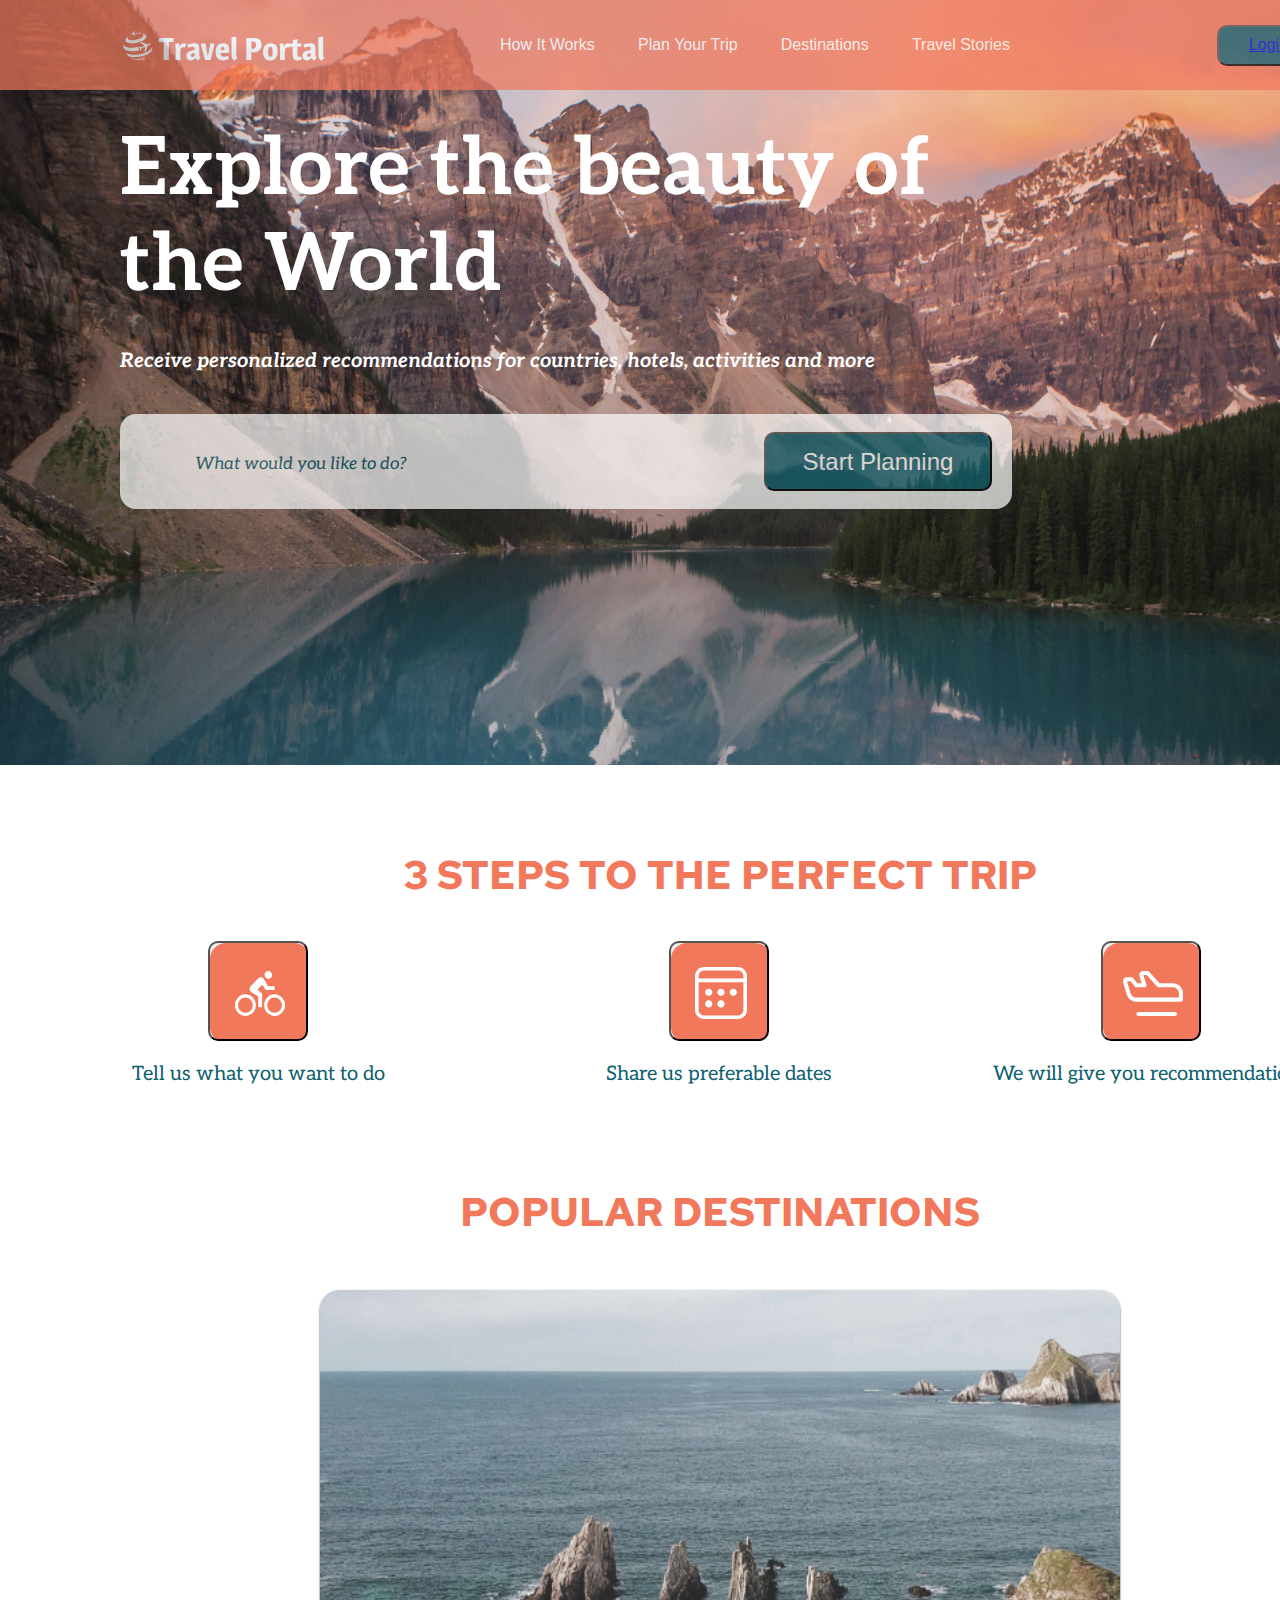
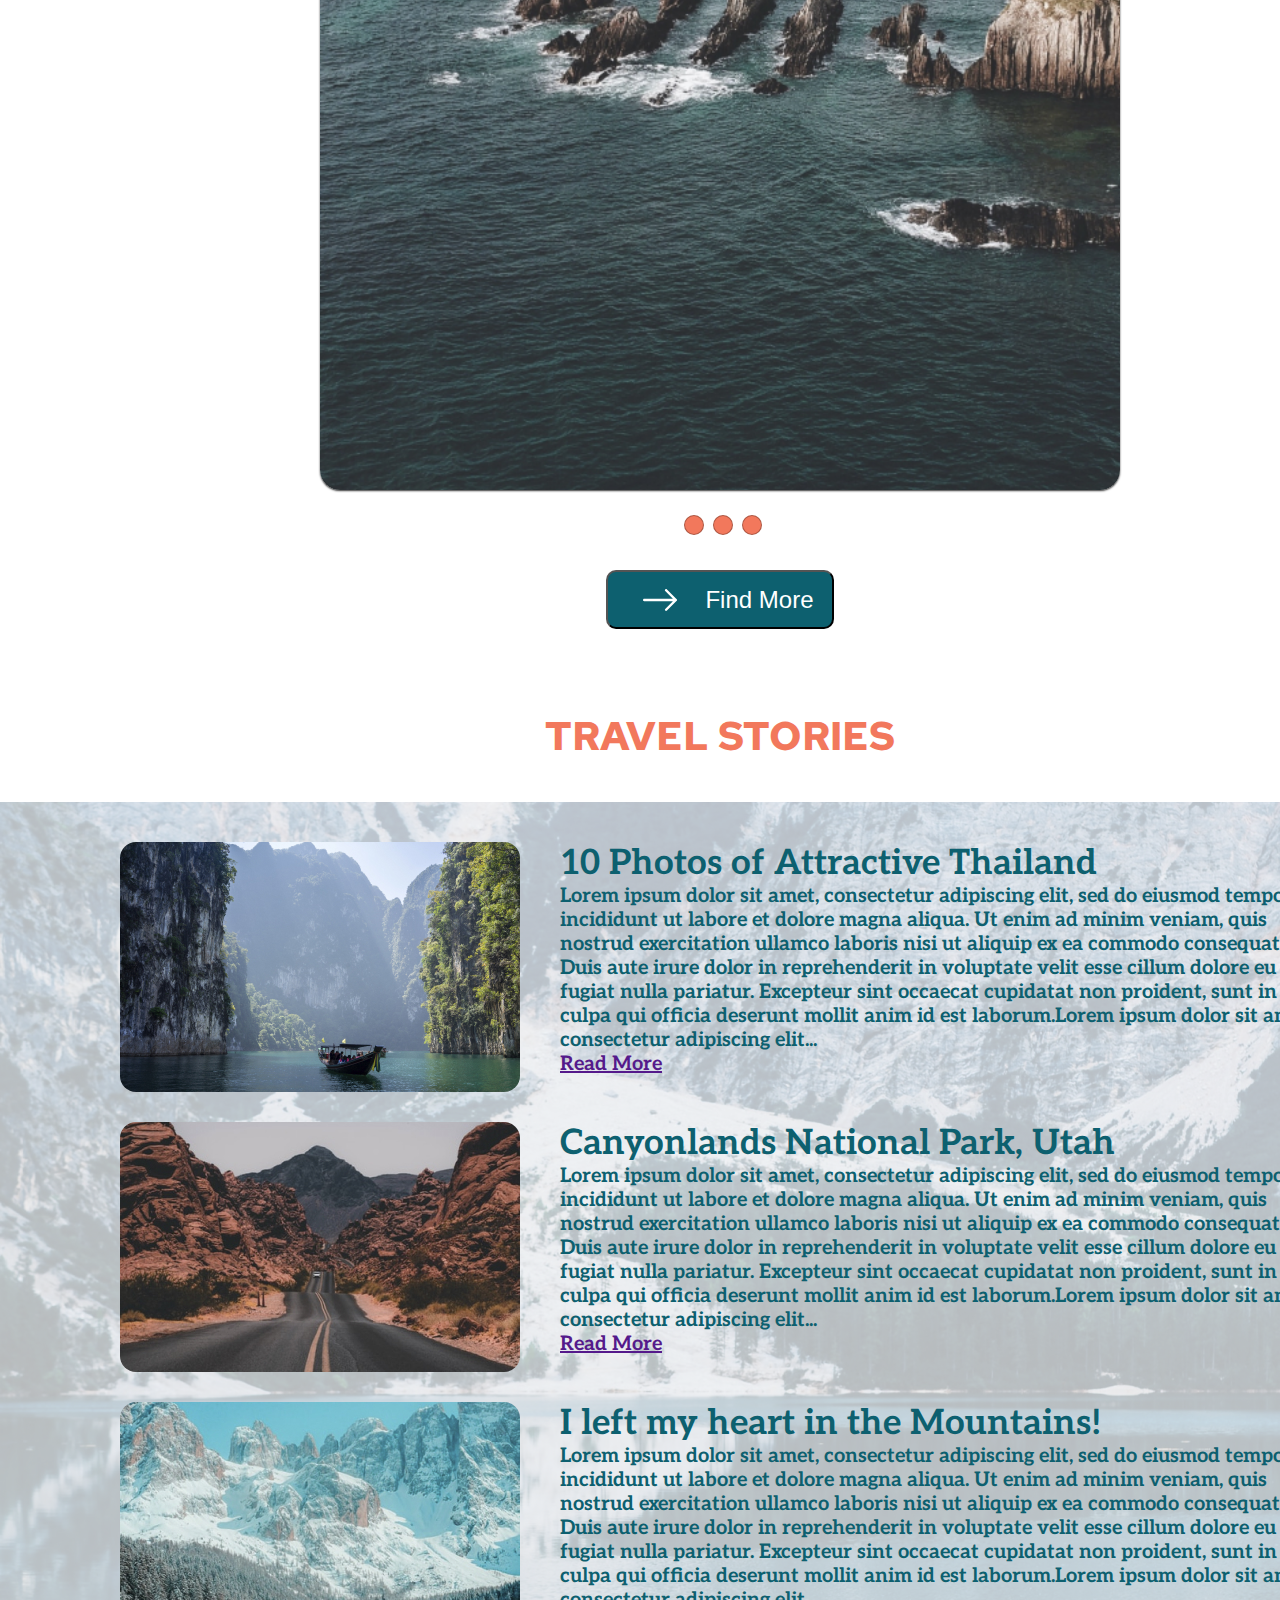
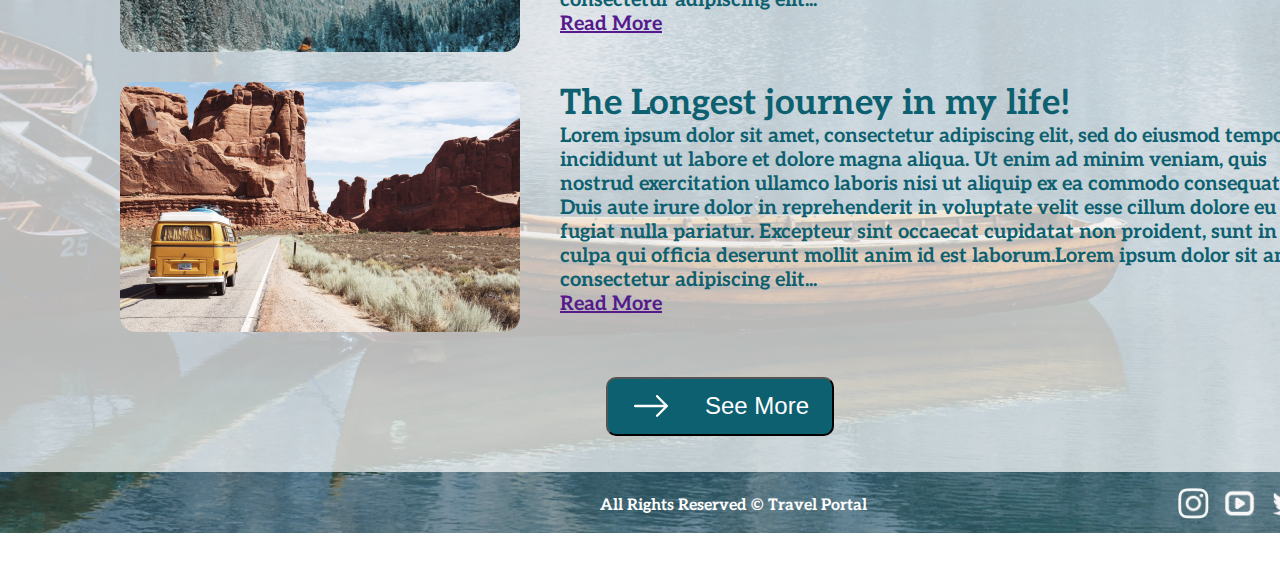
<file: Travel/index.html>
<!DOCTYPE html>
<html lang="en">
<head>
    <meta charset="UTF-8">
    <meta name="viewport" content="width=device-width, initial-scale=1.0">
    <title>Travel</title>
    <link rel="stylesheet" type="text/css" href="style.css">
    <link rel="preconnect" href="https://fonts.gstatic.com">
    <link href="https://fonts.googleapis.com/css2?family=Marck+Script&display=swap" rel="stylesheet">
    <link rel="preconnect" href="https://fonts.googleapis.com">
    <link rel="preconnect" href="https://fonts.gstatic.com" crossorigin>
    <link href="https://fonts.googleapis.com/css2?family=Aleo:wght@700&display=swap" rel="stylesheet"> 
    <link href="https://fonts.googleapis.com/css2?family=Aleo:wght@700&family=Red+Hat+Text&display=swap" rel="stylesheet"> 
</head>
<body>
    <header id="header" class="container01">
    <img class="backgroundheader" src="maketRaw/photo/garrettP1.jpg" alt="backgroundheader">
    <div class="backgroundheaderUp">
        <img class="logo" src="maketRaw/inner/logo.svg" alt="logo">        
            <nav class="navbar">
            <ul class="navbar-nav">
                <li class="nav-item">
                    <a class="nav-link" href="#Works">How It Works</a>
                </li>
                <li class="nav-item">
                    <a class="nav-link" href="#Plan">Plan Your Trip</a>
                </li>
                <li class="nav-item">
                    <a class="nav-link" href="#Destinations">Destinations</a>
                </li>
                <li class="nav-item">
                    <a class="nav-link" href="#Stories">Travel Stories</a>
                </li>
                </ul>
            </nav>
        <button class="button" type="button"><a href="#popup">Login</a></button>
    </div>
    <section class="form">
        <h3 class="titleF">Explore the beauty of the World</h3>
        <p class="titleF-text">Receive personalized recommendations for countries, hotels, activities and more</p>            
        <div class="inputForm">
            <form action="" method="post">
                <input class="input01" type="email" name="email" placeholder="What would you like to do?">
                <button class="btn01" type="submit">Start Planning</button>
            </form>
        </div>    
     </section>
    </header>    
    <div class="containerSmall01">
        <h2 class="textSteps">3 STEPS TO THE PERFECT TRIP</h2>
        <div class="STEPS">
        <div class="STEPS01">
        <button class="buttonbox1" type="submit"></button> 
        <p class="title-steps">Tell us what you want to do</p>
        </div>
        <div class="STEPS02">
        <button class="buttonbox2" type="submit"></button>
        <p class="title-steps">Share us preferable dates </p> 
        </div>
        <div class="STEPS03">
        <button class="buttonbox3" type="submit"></button> 
        <p class="title-steps">We will give you recommendations</p>  
        </div>          
        </div>
    </div>
    <slider>
         <h2 class="textSlider">POPULAR DESTINATIONS</h2>
        <div class="containerSlider">
            <input type="radio" name="slider" id="slide-1-trigger" class="trigger" checked>
            <label class="btn" for="slide-1-trigger"></label>
            <input type="radio" name="slider" id="slide-2-trigger" class="trigger">
            <label class="btn" for="slide-2-trigger"></label>
            <input type="radio" name="slider" id="slide-3-trigger" class="trigger">
            <label class="btn" for="slide-3-trigger"></label>
        <div class="slide-wrapper">  
            <div id="slide-role">          
            <div class="slide slide-1"></div>
            <div class="slide slide-2"></div> 
            <div class="slide slide-3"></div>
            </div>
        </div>  
        <button class="btn02" type="submit">
        <img src="maketRaw/inner/arrowRight.svg" aria-hidden="true" focusable="false" width="40" height="40">Find More
        </button>    
        </div>    
    </slider>
    <div class="footer">
        <h2 class="textFooter">TRAVEL STORIES</h2>
        <div class="containerStories">
            <img class="backgroundfooter" src="maketRaw/photo/Rectangle33.jpg" alt="backgroundfooter">
        <div class="backgroundfooterUp"></div>
        <div class="containerPictures">
        <div class="pictureStories01">
            <img class="pictureThailand" src="maketRaw/photo/Rectangle29.jpg" alt="Thailand">   
        <div class="textStories01">
            <h3 class="textH3">10 Photos of Attractive Thailand</h3>
            <h4 class="textH4">Lorem ipsum dolor sit amet, consectetur adipiscing elit, sed do eiusmod tempor incididunt ut labore et dolore magna aliqua. Ut enim ad minim veniam, quis nostrud exercitation ullamco laboris nisi ut aliquip ex ea commodo consequat. Duis aute irure dolor in reprehenderit in voluptate velit esse cillum dolore eu fugiat nulla pariatur. Excepteur sint occaecat cupidatat non proident, sunt in culpa qui officia deserunt mollit anim id est laborum.Lorem ipsum dolor sit amet, consectetur adipiscing elit...</h4>
            <h4 class="textH5"><a href="">Read More</a></h4>
        </div>
        </div>
        <div class="pictureStories01">
            <img class="pictureThailand" src="maketRaw/photo/Rectangle30.jpg" alt="Canyonlands">   
        <div class="textStories01">
            <h3 class="textH3">Canyonlands National Park, Utah</h3>
            <h4 class="textH4">Lorem ipsum dolor sit amet, consectetur adipiscing elit, sed do eiusmod tempor incididunt ut labore et dolore magna aliqua. Ut enim ad minim veniam, quis nostrud exercitation ullamco laboris nisi ut aliquip ex ea commodo consequat. Duis aute irure dolor in reprehenderit in voluptate velit esse cillum dolore eu fugiat nulla pariatur. Excepteur sint occaecat cupidatat non proident, sunt in culpa qui officia deserunt mollit anim id est laborum.Lorem ipsum dolor sit amet, consectetur adipiscing elit...</h4>
            <h4 class="textH5"><a href="">Read More</a></h4>
        </div>
        </div>
        <div class="pictureStories01">
            <img class="pictureThailand" src="maketRaw/photo/Rectangle31.jpg" alt="Mountains">   
        <div class="textStories01">
            <h3 class="textH3">I left my heart in the Mountains!</h3>
            <h4 class="textH4">Lorem ipsum dolor sit amet, consectetur adipiscing elit, sed do eiusmod tempor incididunt ut labore et dolore magna aliqua. Ut enim ad minim veniam, quis nostrud exercitation ullamco laboris nisi ut aliquip ex ea commodo consequat. Duis aute irure dolor in reprehenderit in voluptate velit esse cillum dolore eu fugiat nulla pariatur. Excepteur sint occaecat cupidatat non proident, sunt in culpa qui officia deserunt mollit anim id est laborum.Lorem ipsum dolor sit amet, consectetur adipiscing elit...</h4>
            <h4 class="textH5"><a href="">Read More</a></h4>
        </div>
        </div>
        <div class="pictureStories01">
            <img class="pictureThailand" src="maketRaw/photo/Rectangle32.jpg" alt="journey">   
        <div class="textStories01">
            <h3 class="textH3">The Longest journey in my life!</h3>
            <h4 class="textH4">Lorem ipsum dolor sit amet, consectetur adipiscing elit, sed do eiusmod tempor incididunt ut labore et dolore magna aliqua. Ut enim ad minim veniam, quis nostrud exercitation ullamco laboris nisi ut aliquip ex ea commodo consequat. Duis aute irure dolor in reprehenderit in voluptate velit esse cillum dolore eu fugiat nulla pariatur. Excepteur sint occaecat cupidatat non proident, sunt in culpa qui officia deserunt mollit anim id est laborum.Lorem ipsum dolor sit amet, consectetur adipiscing elit...</h4>
            <h4 class="textH5"><a href="">Read More</a></h4>
        </div>
        </div>
            <button class="btn03" type="submit">
            <img src="maketRaw/inner/arrowRight.svg" aria-hidden="true" focusable="false" width="40" height="40">See More
            </button>
        </div>
        </div> 
        <footer class="end">
            <h4 class="textH6">All Rights Reserved © Travel Portal</h4> 
            <div class="social">
                <button class="btn04" type="link">
                <img src="maketRaw/inner/Vector.png" href="https://www.instagram.com" width="31" height="31">
                </button>
                <button class="btn04" type="link">
                <img src="maketRaw/inner/akarIconsVideo.png" href="https://www.youtube.com" width="31" height="31">
                </button>  
                <button class="btn04" type="link">
                <img src="maketRaw/inner/akarIconsTwitterFill.png" href="https://twitter.com/" width="31" height="31">
                </button> 

            </div>    
        </footer>
    </div> 
    <div id="popup" class="popup">
    <div class="wrapper">
        <a href="#header" class="popup__area"></a>
        <h3 class="titleLog">Log in to your account</h3>
        <button class="buttonIn01" type="submit">
            <img src="maketRaw/inner/path14.png" class="FB" aria-hidden="true" focusable="false" width="23" height="23">Sign In with Facebook
        </button>
        <button class="buttonIn02" type="submit">
            <img src="maketRaw/inner/googlelogo.png" class="FB" aria-hidden="true" focusable="false" width="23" height="23">Sign In with Google
        </button>
        <div id="line">
        <h3 class="lineOR">or</h3>    
        </div>
            <form action="#">
            <h3 class="mail">E-mail</h3>       
            <div class="field email">
            <div class="input-area">
              <input type="text" placeholder="Email Address">
              <i class="icon fas fa-envelope"></i>
              <i class="error error-icon fas fa-exclamation-circle"></i>
            </div>
            <div class="error error-txt">Email can't be blank</div>
          </div>
          <div class="field password">
            <div class="input-area">
            <h3 class="mail">Password</h3>  
              <input type="password" placeholder="Password">
              <i class="icon fas fa-lock"></i>
              <i class="error error-icon fas fa-exclamation-circle"></i>
            </div>
            <div class="error error-txt">Password can't be blank</div>
          </div>
          <div class="buttonIn03"><input type="submit" value="Sign In"></div>
          <div class="pass-txt"><a href="#">Forgot password?</a></div>
            <div id="line"></div>
        <div class="pass-txt">Don’t have an account? <a href="#">Register</a></div>        
        </form>
    </div>
    </div>
  <script>
  const form = document.querySelector("form");
eField = form.querySelector(".email"),
eInput = eField.querySelector("input"),
pField = form.querySelector(".password"),
pInput = pField.querySelector("input");
form.onsubmit = (e)=>{
  e.preventDefault(); 
  (eInput.value == "") ? eField.classList.add("shake", "error") : checkEmail();
  (pInput.value == "") ? pField.classList.add("shake", "error") : checkPass();
  setTimeout(()=>{ 
    eField.classList.remove("shake");
    pField.classList.remove("shake");
  }, 500);
  eInput.onkeyup = ()=>{checkEmail();}
  pInput.onkeyup = ()=>{checkPass();}
  function checkEmail(){ 
    let pattern = /^[^ ]+@[^ ]+\.[a-z]{2,3}$/; 
    if(!eInput.value.match(pattern)){
      eField.classList.add("error");
      eField.classList.remove("valid");
      let errorTxt = eField.querySelector(".error-txt");
      (eInput.value != "") ? errorTxt.innerText = "Enter a valid email address" : errorTxt.innerText = "Email can't be blank";
    }else{ 
      eField.classList.remove("error");
      eField.classList.add("valid");
    }
  }
  function checkPass(){ 
    if(pInput.value == ""){ 
      pField.classList.add("error");
      pField.classList.remove("valid");
    }else{
      pField.classList.remove("error");
      pField.classList.add("valid");
    }
  }
 
  if(!eField.classList.contains("error") && !pField.classList.contains("error")){
    window.location.href = form.getAttribute("action"); 
  }
}    
  </script>
</body>
</html>
</file>
<file: Travel/style.css>
* {
	box-sizing: border-box;
}

body {
	font-family: arial;
	width: 1440px;
	margin: 0 auto;
}
.container01{	
margin: 0 auto;
display: flex;
flex-wrap: nowrap;
overflow: auto;
flex-direction: column;
height:765px;
}
.backgroundheader{
	position: absolute;
	top: 0px;
}
.backgroundheaderUp{
	display: flex;
	justify-content: space-between;	
	align-items: center;
	height: 90px;
	background: #F2785C;
	opacity: 0.7;
	z-index: 100;
}
.navbar{
	margin: 0 auto;
	margin-left: 460px;
	z-index: 999;
}
.navbar-nav{
	margin: 0 auto;
	display: flex;
	width: 550px;
	display: inline-flex;
	justify-content: space-between;		
  	z-index: 100;	
}
.nav-item {
	text-decoration: none;
	list-style-type: none; 
}
.logo{
	margin-left: 120px;
	width: 216px;
	height: 31px;
	position: absolute;
	z-index: 1000;
}
.button {
	border-radius: 10px;
	background: #0D606F;
  	justify-content: space-around;
  	align-items: center;	
	margin-right: 120px;
	display: inline-flex;
	width: 103px;
	height: 41px;
  	font-size: 16px;
  	z-index: 1001;
  	color: white;
}
.nav-link {
	text-decoration: none;
	color: white;
	font-size: 16px;	
	display: inline-block;
	transition: color 0.4s linear;
}
.form{
	width: 892px;
	height: 405px;
	display: flex;
	margin: 0 auto;
	margin-top:32px;
	margin-left: 120px;
  	z-index: 1002;
  	flex-direction: column;
  	position: relative;
}
.titleF{
	margin: 0 auto;
	font-size: 80px;
	font-family: 'Aleo';
	color: white;
}
.titleF-text{
	margin-top: 35px;
	font-size: 20px;
	font-family: 'Aleo';
	font-weight: bold;
	font-style: italic;
	color: white;
}

.inputForm{
	margin: 0 auto;
	display: inline-flex;
	align-items: center; 
	vertical-align:bottom; 
	background: #FFFFFF; 
	border-radius: 16px;
	width: 892px; 
	height: 95px;
	z-index: 1004;
	opacity: 0.7;
	position: absolute;
	bottom: 18px;
}
.btn01{
	border-radius: 10px;
	background: #0D606F;
  	justify-content: space-around;
  	align-items: center;	
	display: inline-flex;
	width: 228px;
	height: 59px;
  	font-size: 24px;
  	z-index: 1003;
  	color: white;
  	position: absolute;
  	right: 20px;
  	bottom: 18px;
}
.input01{
    display: flex;
 	margin-left: 30px;
	width: 600px;
	background-color: transparent;
	border: hidden;
	font-family: 'Aleo';
	font-size: 24px;
	font-style: italic;
	color: #F2785C; 
}
.containerSmall01{
	display: flex;
	flex-direction: column;	
	text-align: center;
	margin: 0 auto;
	margin-top: 33px;
	margin-bottom: 140px; 
	width: 1177px;
	height: 247px;
}
.STEPS{
	display: flex;
	align-items: center;
	justify-content: space-between;
}
.STEPS01{
	margin-left: 0px;
}
.STEPS02{
	margin-left: 60px;
}
.STEPS03{
	margin-right: 0px;
}

.textSteps{
	margin: 0 auto;
	text-align: center;
	margin-top: 50px;
	margin-bottom: 40px; 
	font-size: 40px;
	font-family: 'Red Hat Text', sans-serif;
	color: #F2785C;	
}
.textSlider{
	margin: 0 auto;
	text-align: center;
	margin-top: 65px;
	font-size: 40px;
	font-family: 'Red Hat Text', sans-serif;
	color: #F2785C;	
}
.buttonbox1{
	border-radius: 10px;
	background-image: url(maketRaw/inner/Frame28.svg);
	display: inline-flex;
	width: 100px;
	height: 100px;
}
.buttonbox2{
	border-radius: 10px;
	background-image: url(maketRaw/inner/Frame11.svg);
	display: inline-flex;
	width: 100px;
	height: 100px;
}
.buttonbox3{
	border-radius: 10px;
	background-image: url(maketRaw/inner/Frame12.svg);
	display: inline-flex;
	width: 100px;
	height: 100px;
}
.title-steps{
	font-size: 20px;
	font-family: 'Aleo';
	color: #0D606F;		
}
.trigger[type="radio"] {
    display: none;
}
.containerSlider{
	display: inline-block;
    background: rgb(255, 255, 255);
    position: relative;
    top: 20px;   
    height: 800px;
    width: 100%;
    padding: 2em;
}
.slide-wrapper {
    position: relative;
    margin: 0 auto;
    padding: 3em;
	width: 800px;
	height: 800px;
    border-radius: 20px;
    box-shadow: 0px 1px 2px 0px rgb(53, 53, 53);
    overflow: hidden;
}
#slide-role {
    background: inherit;
    position: absolute;
    top: 0;
    left: 0;
    width: 400%;
    height: 800px;
    z-index: 100;
    transition: left .5s cubic-bezier(0.455, 0.03, 0.515, 0.955);
    display: flex;
}
.slide {
    width: 50%;
    height: 100%;
    background-size: cover;
    background-position: center;
}
.slide-1{
  background-image: url(maketRaw/slider/Rectangle23.jpg);
}
.slide-2{
  background-image: url(maketRaw/slider/Rectangle24.jpg);
}
.slide-3{
  background-image: url(maketRaw/slider/Rectangle25.jpg);
}
.btn,
.btn::after {
    border-radius: 50%;
    transition: all .5s cubic-bezier(0.785, 0.135, 0.15, 0.86);
}
.btn {
	margin: 0 auto;
    border: 1px solid rgba(0, 0, 0, 0.281);
    background: #F2785C;
    position: absolute;
    bottom: 0px;
    width: 20px;
    height: 20px;
    cursor: pointer;
    z-index: 1000;
    margin-bottom: -77px;
}
.btn:nth-of-type(1) {
    left: 47.5%;
}
.btn:nth-of-type(2) {
    left: 49.5%;
}
.btn:nth-of-type(3) {
    left: 51.5%;
}
.btn:hover {
    transform: scale(1.3);
}
.btn::after {
    content: "";
    display: inline-block;
    width: 20px;
    height: 20px;
}
input[type="radio"]:checked#slide-2-trigger~div.slide-wrapper>div#slide-role {
    left: -150%;
}
input[type="radio"]:checked#slide-3-trigger~div.slide-wrapper>div#slide-role {
    left: -300%;
}
.btn02{
	margin: 0 auto;
	display: flex;
	border-radius: 10px;
	background: #0D606F;
  	justify-content: space-around;
  	align-items: center;	
	width: 228px;
	height: 59px;
  	font-size: 24px;
  	z-index: 1019;
  	color: white;
  	margin-top: 80px;
  	padding-left: 20px;
  	padding-left: 20px;
  	opacity: 1;
}
.textFooter{
	margin: 0 auto;
	text-align: center;
	margin-top: 65px;
	margin-bottom: 40px;
	font-size: 40px;
	font-family: 'Red Hat Text', sans-serif;
	color: #F2785C;	
}

.containerStories{	
margin: 0 auto;
display: inline-block;
}

.backgroundfooter{
	position: absolute;
	margin-bottom: 0px;
	z-index: 10;
}

.footer{
	display: block;
	margin: 0 auto;
	margin-top: 105px;
	z-index: 7;
}
.backgroundfooterUp{
	position: absolute;	
	width: 1445px;
	height: 1270px;	
	margin-bottom: 100px;
    background: #FFFFFF;
    opacity: 0.7;
    z-index: 105;

}

.containerPictures{
	margin: 0 auto;
	display: flex;
	flex-wrap: nowrap;
	overflow: auto;
	margin: 0 auto;
	margin-top: 10px;
	margin-left: 120px;	
	width: 1200px;

	flex-direction: column;
}
.pictureStories01{
	margin: 0 auto;
	margin-top: 30px;	
	height: 250px;		
	display: flex;
	z-index: 1010;
}
.textH3{
	margin: 0 auto;
	margin-left: 40px;
	font-size: 35px;
	font-family: 'Aleo';
	color: #0D606F;	
	z-index: 1007;		
}
.textH4{
	margin: 0 auto;
	margin-left: 40px;
	font-size: 20px;
	font-family: 'Aleo';
	color: #0D606F;	
	z-index: 1007;		
}
.textH5{
	margin: 0 auto;
	margin-left: 40px;
	font-size: 20px;
	font-family: 'Aleo';
	color: #0D606F;	
	z-index: 1007;
}
.end{
	margin: 0 auto;
	margin-top: 10px; 
	position: relative;
	display: flex;
	z-index: 1150;	
}
.textH6{
	margin: 0 auto;
	margin-left: 600px; 
	margin-top: 50px;
	font-size: 16px;
	font-family: 'Aleo';
	color: white;
}

.btn03{
	margin: 0 auto;
	display: flex;
	border-radius: 10px;
	background: #0D606F;
  	justify-content: space-around;
  	align-items: center;	
	width: 228px;
	height: 59px;
  	font-size: 24px;
  	z-index: 1019;
  	color: white;
  	margin-top: 45px;
  	opacity: 1;
}
.social{
	width: 140px;
	display: flex;
	justify-content: space-between;
	margin-right: 130px;
	margin-bottom: -50px;
}

.btn04{
	margin: 0 auto;
	padding: 0;
	border: none;
	font: inherit;
	color: inherit;
	background-color: transparent;
	cursor: pointer;
}
.pictureThailand{
border-radius: 16px;
}

.titleLog{
  margin: 0 auto;
  font-size: 32px;
  font-family: 'Aleo';
  color: #0D606F;
  margin-bottom: 35px;
}
::selection{
  color: #fff;
  background: #5372F0;
}
.popup{
	position: fixed;
	top: 0;
	justify-content: center;
	opacity: 0;
	width: 100%;
	height: 100%;
	visibility: hidden;
	overflow-y: auto;
	overflow-x: hidden;
	z-index: 2000;
	transition: all 0.8s ease 0s;
}
.popup:target{
	opacity: 1;
	visibility: visible; 
	z-index: 2000;
}
.popup:target .wrapper{
	transform: translate(0px; 0px);
	opacity: 1;
}
.popup__area{
	position: absolute;
	width: 100%;
	height: 100%;
	top: 0;
	left: 0;
	z-index: 1900;
}
.wrapper{
	width: 650px;
	height: 660px;
	padding: 25px 45px 10px 45px;
	border-radius: 16px;
	text-align: center;
	background: linear-gradient(177.09deg, #FFFFFF 6.15%, #0D606F 202.69%);
	box-shadow: 0px 4px 4px rgba(0, 0, 0, 0.25);
	z-index: 2000;
	opacity: 0;	
	transform: translate(0px; -100%);
}
.buttonIn01{
  margin: 0 auto;
  display: flex;
  border-radius: 10px;
  background: #1877F2;
  font-family: 'Red Hat Text';
  justify-content: center;
  align-items: center;  
  width: 560px;
  height: 56px;
  font-size: 20px;
  z-index: 1019;
  color: white;
  opacity: 1;
}
.buttonIn02{
  margin: 0 auto;
  display: flex;
  border-radius: 10px;
  background: #FFFFFF;
  font-family: 'Red Hat Text';
  justify-content: center;
  align-items: center;  
  width: 560px;
  height: 56px;
  font-size: 20px;
  z-index: 1019;
  color: 0D606F;
  opacity: 1;
  margin-top: 40px;
  margin-bottom: 30px;
}
.FB{
margin: 0px 30px;
}
#line{
  display: flex;
  flex-wrap: nowrap;
  justify-content: flex-start;
  align-items: center;
}
#line::before, #line::after {
  content: '';
  flex: 1 1 auto; 
  border-bottom: solid 1px #0D606F;
}
.lineOR{
  flex: 0 1 auto; 
  padding: 0 15px 0 15px;
  color: #0D606F;
}
.mail{
  margin: 0 auto;
  font-size: 16px;
  text-align: left;
  font-family: 'Aleo';
  color: #0D606F;
}
.buttonIn03{
  margin: 0 auto;
  display: flex;
  border-radius: 10px;
  background: #0D606F;
  font-family: 'Red Hat Text';
  justify-content: center;
  align-items: center;  
  width: 560px;
  height: 56px;
  font-size: 20px;
  z-index: 1019;
  text-decoration-color: white;
  color: white;
  opacity: 1;
  margin-top: 40px;  
}


.wrapper header{
  font-size: 35px;
  font-weight: 600;
}
.wrapper form{
  margin: 10px 0;
}
form .field{
  width: 100%;
  margin-bottom: 20px;
}
form .field.shake{
  animation: shake 0.3s ease-in-out;
}
@keyframes shake {
  0%, 100%{
    margin-left: 0px;
  }
  20%, 80%{
    margin-left: -12px;
  }
  40%, 60%{
    margin-left: 12px;
  }
}
form .field .input-area{
  height: 50px;
  width: 100%;
  position: relative;
}
form input{
  width: 100%;
  height: 100%;
  outline: none;
  padding: 0 45px;
  font-size: 18px;
  background: none;
  caret-color: #0D606F;
  border-radius: 5px;
  border: 1px solid #bfbfbf;
  border-bottom-width: 2px;
  transition: all 0.2s ease;
}
form .field input:focus,
form .field.valid input{
  border-color: #0D606F;
}
form .field.shake input,
form .field.error input{
  border-color: #0D606F;
}
.field .input-area i{
  position: absolute;
  top: 50%;
  font-size: 18px;
  pointer-events: none;
  transform: translateY(-50%);
}
.input-area .icon{
  left: 15px;
  color: #bfbfbf;
  transition: color 0.2s ease;
}
.input-area .error-icon{
  right: 15px;
  color: #0D606F;
}
form input:focus ~ .icon,
form .field.valid .icon{
  color: #5372F0;
}
form .field.shake input:focus ~ .icon,
form .field.error input:focus ~ .icon{
  color: #0D606F;
}
form input::placeholder{
  color: #0D606F;
  font-size: 17px;
}
form .field .error-txt{
  color: #0D606F;
  text-align: left;
  margin-top: 5px;
}
form .field .error{
  display: none;
}
form .field.shake .error,
form .field.error .error{
  display: block;
}
form .pass-txt{
  text-align: center;
  font-size: 15px;  
  text-decoration: bold;
  margin-top: 20px;
  color: #0D606F;
}
.wrapper a{
  color: #0D606F;
  text-decoration: none;
}
.wrapper a:hover{
  text-decoration: underline;
}
form input[type="submit"]{
  color: white;
}
</file>
